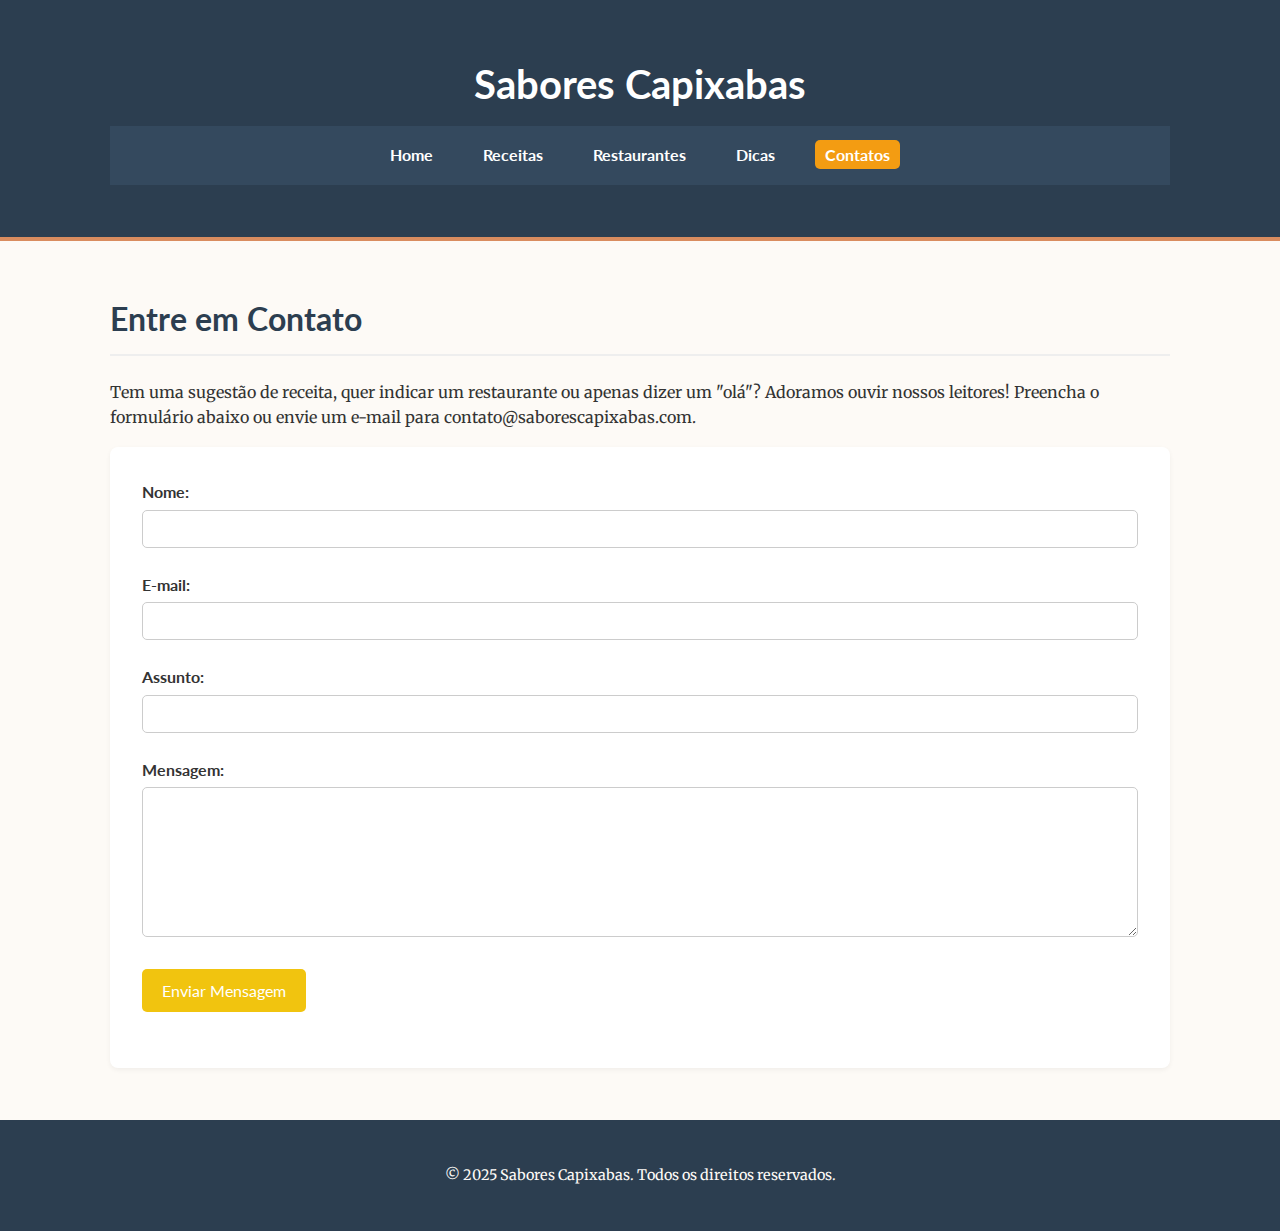
<file: contato.html>
<!DOCTYPE html>
<html lang="pt-br">
<head>
    <meta charset="UTF-8">
    <meta name="viewport" content="width=device-width, initial-scale=1.0">
    <title>Contatos - Sabores Capixabas</title>
    <link rel="preconnect" href="https://fonts.googleapis.com">
    <link rel="preconnect" href="https://fonts.gstatic.com" crossorigin>
    <link href="https://fonts.googleapis.com/css2?family=Merriweather:wght@400;700&family=Lato:wght@400;700&display=swap" rel="stylesheet">
    <link rel="stylesheet" href="style.css">
</head>
<body>
    
    <header>
        <div class="container">
            <h1>Sabores Capixabas</h1>
            <nav>
                <ul>
                    <li><a href="index.html">Home</a></li>
                    <li><a href="receitas.html">Receitas</a></li>
                    <li><a href="restaurantes.html">Restaurantes</a></li>
                    <li><a href="dicas.html">Dicas</a></li>
                    <li><a href="contato.html" class="active">Contatos</a></li>
                </ul>
            </nav>
        </div>
    </header>

    <main>
        <div class="container">
            <h2>Entre em Contato</h2>
            <p>Tem uma sugestão de receita, quer indicar um restaurante ou apenas dizer um "olá"? Adoramos ouvir nossos leitores! Preencha o formulário abaixo ou envie um e-mail para contato@saborescapixabas.com.</p>

            <form action="#" method="POST" class="form-contato">
                <div class="form-grupo">
                    <label for="nome">Nome:</label>
                    <input type="text" id="nome" name="nome" required>
                </div>
                <div class="form-grupo">
                    <label for="email">E-mail:</label>
                    <input type="email" id="email" name="email" required>
                </div>
                <div class="form-grupo">
                    <label for="assunto">Assunto:</label>
                    <input type="text" id="assunto" name="assunto">
                </div>
                <div class="form-grupo">
                    <label for="mensagem">Mensagem:</label>
                    <textarea id="mensagem" name="mensagem" required></textarea>
                </div>
                <div class="form-grupo">
                    <button type="submit" class="botao-enviar">Enviar Mensagem</button>
                </div>
            </form>

        </div>
    </main>

    <footer>
        <div class="container">
            <p>&copy; 2025 Sabores Capixabas. Todos os direitos reservados.</p>
        </div>
    </footer>

<script src="script.js"></script>
</body>
</html>
</file>
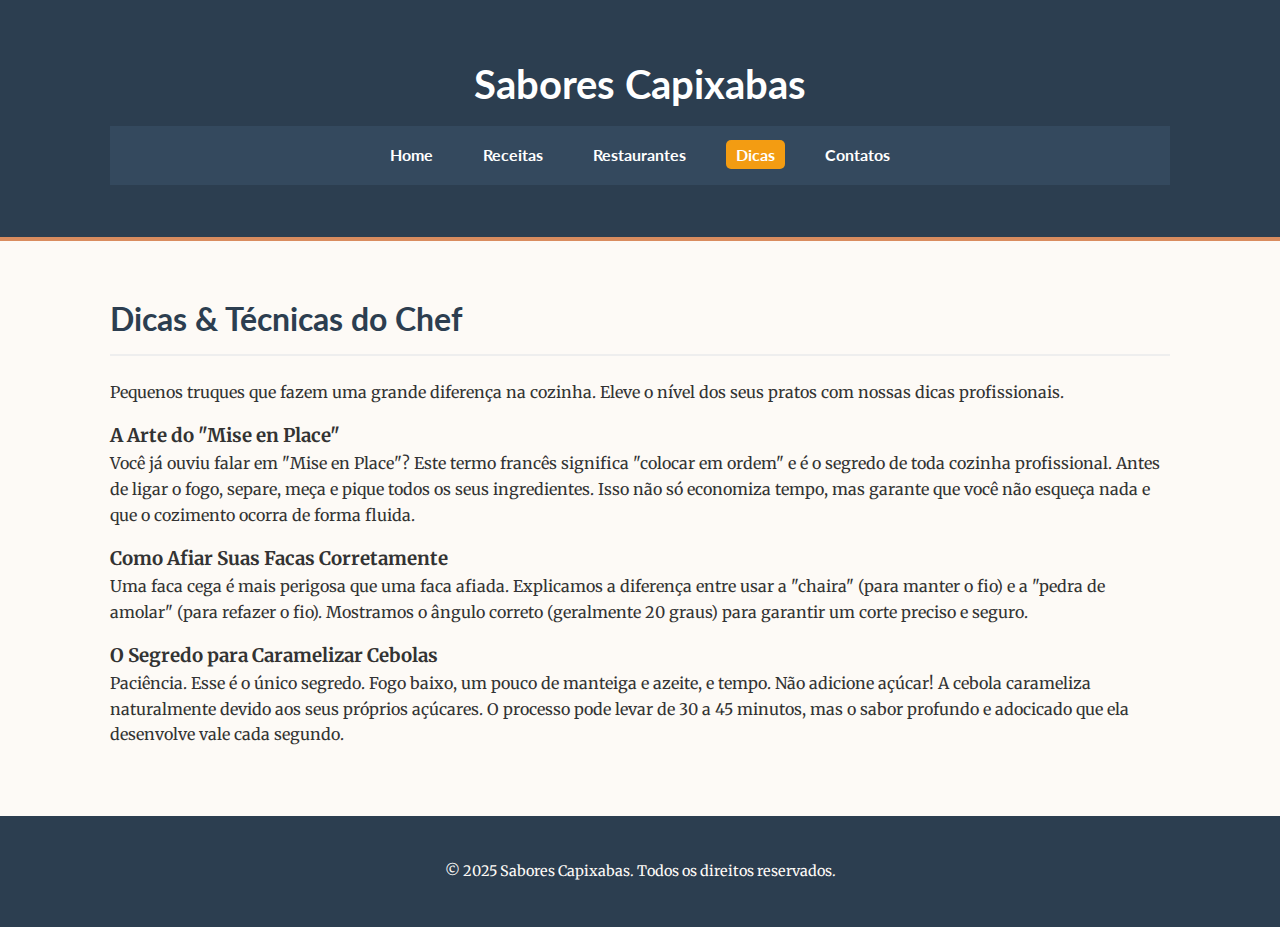
<file: dicas.html>
<!DOCTYPE html>
<html lang="pt-br">
<head>
    <meta charset="UTF-8">
    <meta name="viewport" content="width=device-width, initial-scale=1.0">
    <title>Dicas - Sabores Capixabas</title>
    <link rel="stylesheet" href="style.css">
    <link rel="preconnect" href="https://fonts.googleapis.com">
    <link rel="preconnect" href="https://fonts.gstatic.com" crossorigin>
    <link href="https://fonts.googleapis.com/css2?family=Merriweather:wght@400;700&family=Lato:wght@400;700&display=swap" rel="stylesheet">
</head>
<body>
    
    <header>
        <div class="container">
            <h1>Sabores Capixabas</h1>
            <nav>
                <ul>
                    <li><a href="index.html">Home</a></li>
                    <li><a href="receitas.html">Receitas</a></li>
                    <li><a href="restaurantes.html">Restaurantes</a></li>
                    <li><a href="dicas.html" class="active">Dicas</a></li>
                    <li><a href="contato.html">Contatos</a></li>
                </ul>
            </nav>
        </div>
    </header>

    <main>
        <div class="container">
            <h2>Dicas & Técnicas do Chef</h2>
            <p>Pequenos truques que fazem uma grande diferença na cozinha. Eleve o nível dos seus pratos com nossas dicas profissionais.</p>
            
            <article class="dica-post">
                <h3>A Arte do "Mise en Place"</h3>
                <p>Você já ouviu falar em "Mise en Place"? Este termo francês significa "colocar em ordem" e é o segredo de toda cozinha profissional. Antes de ligar o fogo, separe, meça e pique todos os seus ingredientes. Isso não só economiza tempo, mas garante que você não esqueça nada e que o cozimento ocorra de forma fluida.</p>
            </article>

            <article class="dica-post">
                <h3>Como Afiar Suas Facas Corretamente</h3>
                <p>Uma faca cega é mais perigosa que uma faca afiada. Explicamos a diferença entre usar a "chaira" (para manter o fio) e a "pedra de amolar" (para refazer o fio). Mostramos o ângulo correto (geralmente 20 graus) para garantir um corte preciso e seguro.</p>
            </article>

            <article class="dica-post">
                <h3>O Segredo para Caramelizar Cebolas</h3>
                <p>Paciência. Esse é o único segredo. Fogo baixo, um pouco de manteiga e azeite, e tempo. Não adicione açúcar! A cebola carameliza naturalmente devido aos seus próprios açúcares. O processo pode levar de 30 a 45 minutos, mas o sabor profundo e adocicado que ela desenvolve vale cada segundo.</p>
            </article>

        </div>
    </main>

    <footer>
        <div class="container">
            <p>&copy; 2025 Sabores Capixabas. Todos os direitos reservados.</p>
        </div>
    </footer>
    
<script src="script.js"></script>
</body>
</html>
</file>
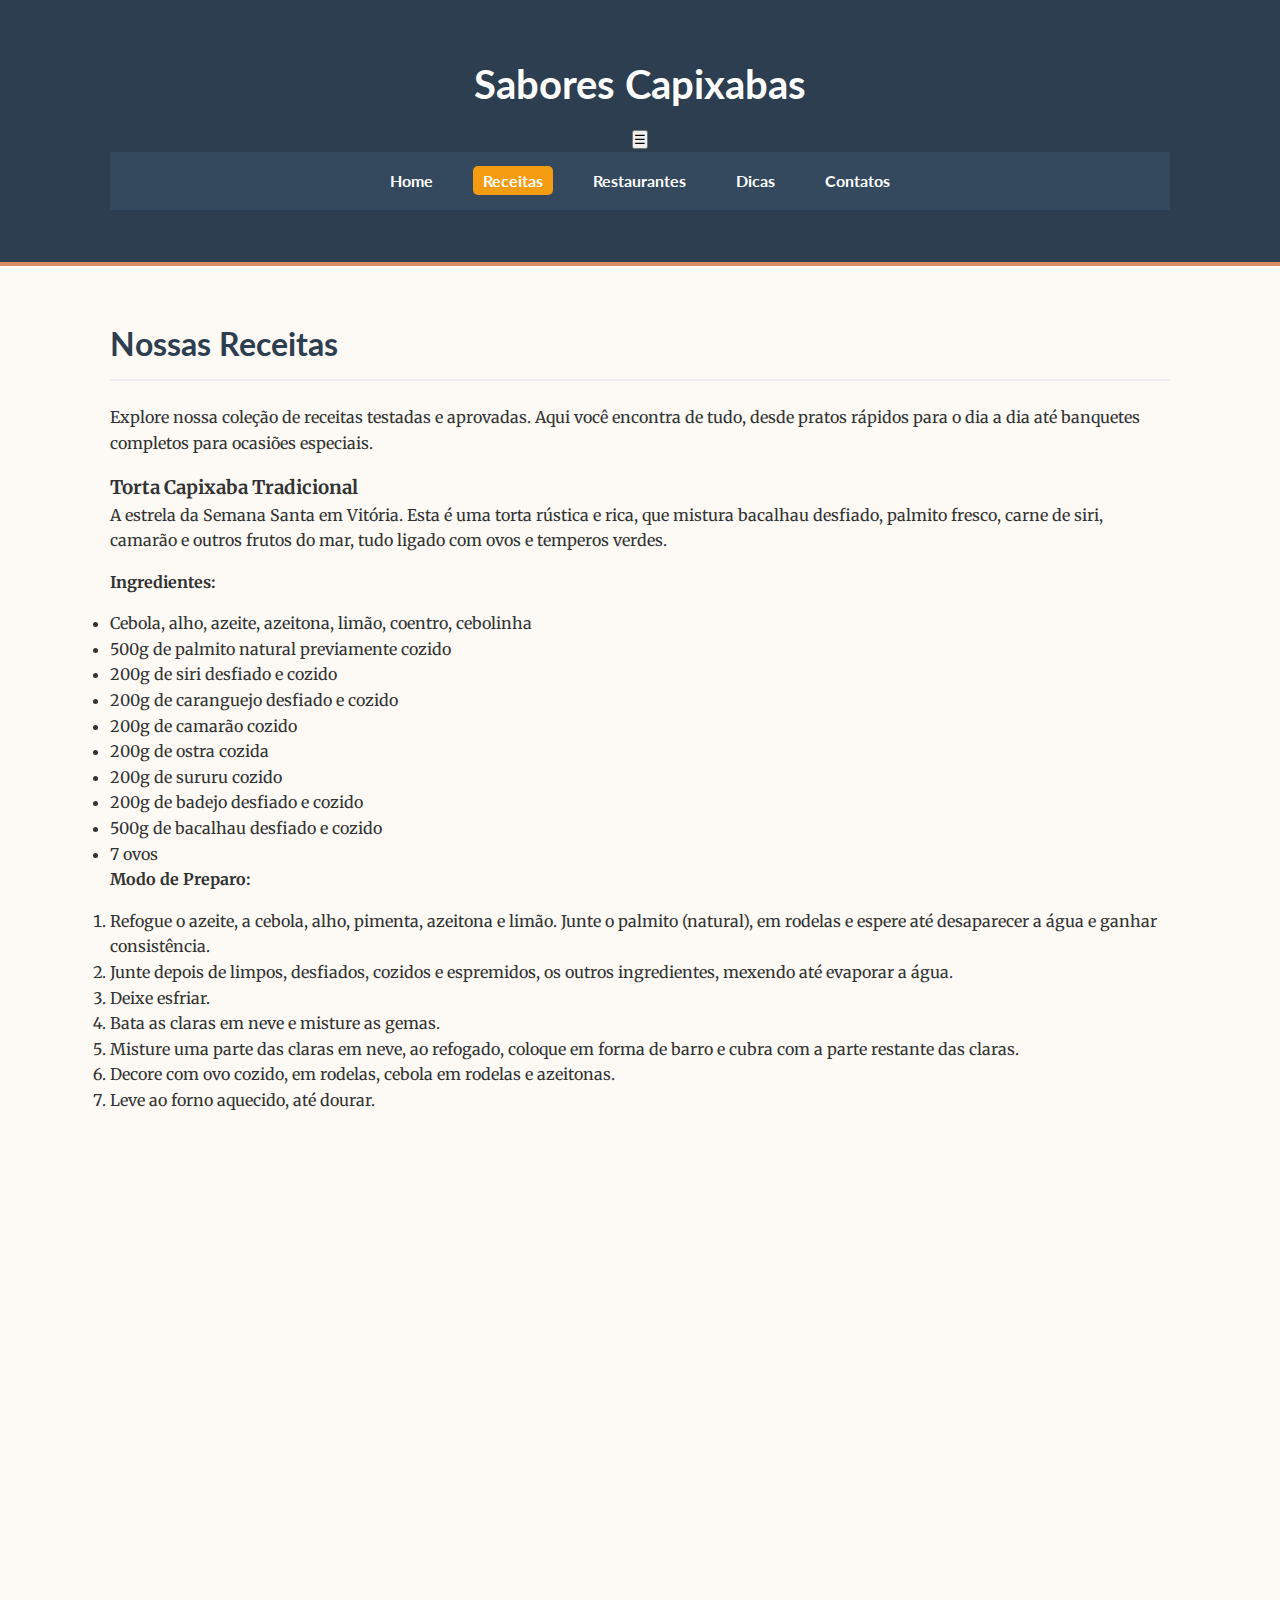
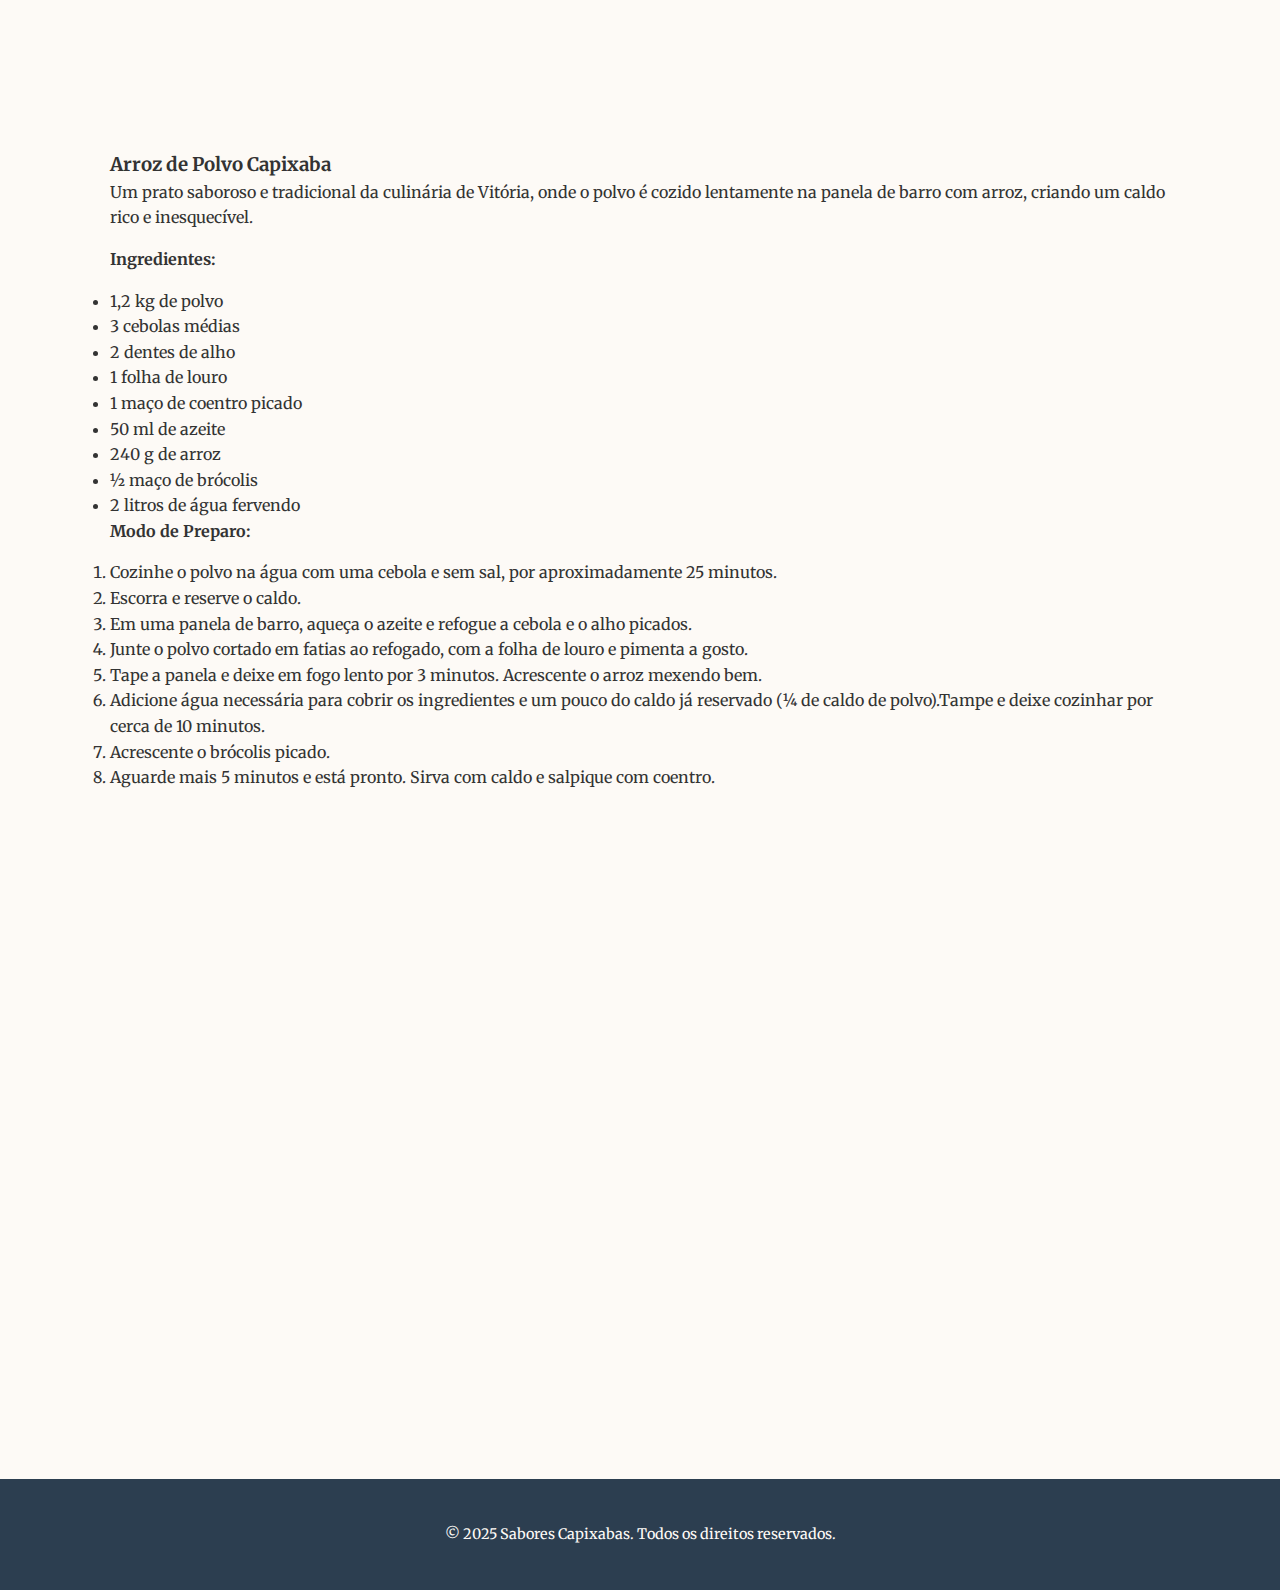
<file: receitas.html>
<!DOCTYPE html>
<html lang="pt-br">
<head>
    <meta charset="UTF-8">
    <meta name="viewport" content="width=device-width, initial-scale=1.0">
    <title>Receitas - Sabores Capixabas</title>
    <link rel="preconnect" href="https://fonts.googleapis.com">
    <link rel="preconnect" href="https://fonts.gstatic.com" crossorigin>
    <link href="https://fonts.googleapis.com/css2?family=Merriweather:wght@400;700&family=Lato:wght@400;700&display=swap" rel="stylesheet">
    
    <link rel="stylesheet" href="style.css">
</head>
<body>
    
    <header>
        <div class="container">
            <h1>Sabores Capixabas</h1>
            
            <button class="menu-toggle" aria-label="Abrir menu">☰</button>

            <nav>
                <ul>
                    <li><a href="index.html">Home</a></li>
                    <li><a href="receitas.html" class="active">Receitas</a></li>
                    <li><a href="restaurantes.html">Restaurantes</a></li>
                    <li><a href="dicas.html">Dicas</a></li>
                    <li><a href="contato.html">Contatos</a></li>
                </ul>
            </nav>
        </div>
    </header>

    <main>
        <div class="container">
            <h2>Nossas Receitas</h2>
            <p>Explore nossa coleção de receitas testadas e aprovadas. Aqui você encontra de tudo, desde pratos rápidos para o dia a dia até banquetes completos para ocasiões especiais.</p>

            <article class="receita-post">
                <h3>Torta Capixaba Tradicional</h3>
                <p>A estrela da Semana Santa em Vitória. Esta é uma torta rústica e rica, que mistura bacalhau desfiado, palmito fresco, carne de siri, camarão e outros frutos do mar, tudo ligado com ovos e temperos verdes.</p>
                
                <p><strong>Ingredientes:</strong></p>
                <ul>
                    <li>Cebola, alho, azeite, azeitona, limão, coentro, cebolinha</li>
                    <li>500g de palmito natural previamente cozido</li>
                    <li>200g de siri desfiado e cozido</li>
                    <li>200g de caranguejo desfiado e cozido</li>
                    <li>200g de camarão cozido</li>
                    <li>200g de ostra cozida</li>
                    <li>200g de sururu cozido</li>
                    <li>200g de badejo desfiado e cozido</li>
                    <li>500g de bacalhau desfiado e cozido</li>
                    <li>7 ovos</li>
                </ul>

                <p><strong>Modo de Preparo:</strong></p>
                <ol>
                    <li>Refogue o azeite, a cebola, alho, pimenta, azeitona e limão. Junte o palmito (natural), em rodelas e espere até desaparecer a água e ganhar consistência.</li>
                    <li>Junte depois de limpos, desfiados, cozidos e espremidos, os outros ingredientes, mexendo até evaporar a água.</li>
                    <li>Deixe esfriar.</li>
                    <li>Bata as claras em neve e misture as gemas.</li>
                    <li>Misture uma parte das claras em neve, ao refogado, coloque em forma de barro e cubra com a parte restante das claras.</li>
                    <li>Decore com ovo cozido, em rodelas, cebola em rodelas e azeitonas.</li>
                    <li>Leve ao forno aquecido, até dourar.</li>
                </ol>

                <div class="video-container">
                    <iframe 
                        src="https://www.youtube.com/embed/LaFBjs2t7MY" 
                        title="Vídeo da receita de Torta Capixaba" 
                        frameborder="0" 
                        allow="accelerometer; autoplay; clipboard-write; encrypted-media; gyroscope; picture-in-picture" 
                        allowfullscreen>
                    </iframe>
                </div>
            </article>
            <article class="receita-post">
                <h3>Arroz de Polvo Capixaba</h3>
                <p>Um prato saboroso e tradicional da culinária de Vitória, onde o polvo é cozido lentamente na panela de barro com arroz, criando um caldo rico e inesquecível.</p>

                <p><strong>Ingredientes:</strong></p>
                <ul>
                    <li>1,2 kg de polvo</li>
                    <li>3 cebolas médias</li>
                    <li>2 dentes de alho</li>
                    <li>1 folha de louro</li>
                    <li>1 maço de coentro picado</li>
                    <li>50 ml de azeite</li>
                    <li>240 g de arroz</li>
                    <li>½ maço de brócolis</li>
                    <li>2 litros de água fervendo</li>
                </ul>

                <p><strong>Modo de Preparo:</strong></p>
                <ol>
                    <li>Cozinhe o polvo na água com uma cebola e sem sal, por aproximadamente 25 minutos.</li>
                    <li>Escorra e reserve o caldo.</li>
                    <li>Em uma panela de barro, aqueça o azeite e refogue a cebola e o alho picados.</li>
                    <li>Junte o polvo cortado em fatias ao refogado, com a folha de louro e pimenta a gosto.</li>
                    <li>Tape a panela e deixe em fogo lento por 3 minutos. Acrescente o arroz mexendo bem.</li>
                    <li>Adicione água necessária para cobrir os ingredientes e um pouco do caldo já reservado (¼ de caldo de polvo).Tampe e deixe cozinhar por cerca de 10 minutos.</li>
                    <li>Acrescente o brócolis picado.</li>
                    <li>Aguarde mais 5 minutos e está pronto. Sirva com caldo e salpique com coentro.</li>
                </ol>

                <div class="video-container">
                    <iframe 
                        src="https://www.youtube.com/embed/f3bLWuNtRow" 
                        title="Vídeo da receita de Arroz de Polvo Capixaba" 
                        frameborder="0" 
                        allow="accelerometer; autoplay; clipboard-write; encrypted-media; gyroscope; picture-in-picture" 
                        allowfullscreen>
                    </iframe>
                </div>
            </article>
            </div>
    </main>

    <footer>
        <div class="container">
            <p>&copy; 2025 Sabores Capixabas. Todos os direitos reservados.</p>
        </div>
    </footer>

    <script src="script.js"></script>
</body>
</html>
</file>
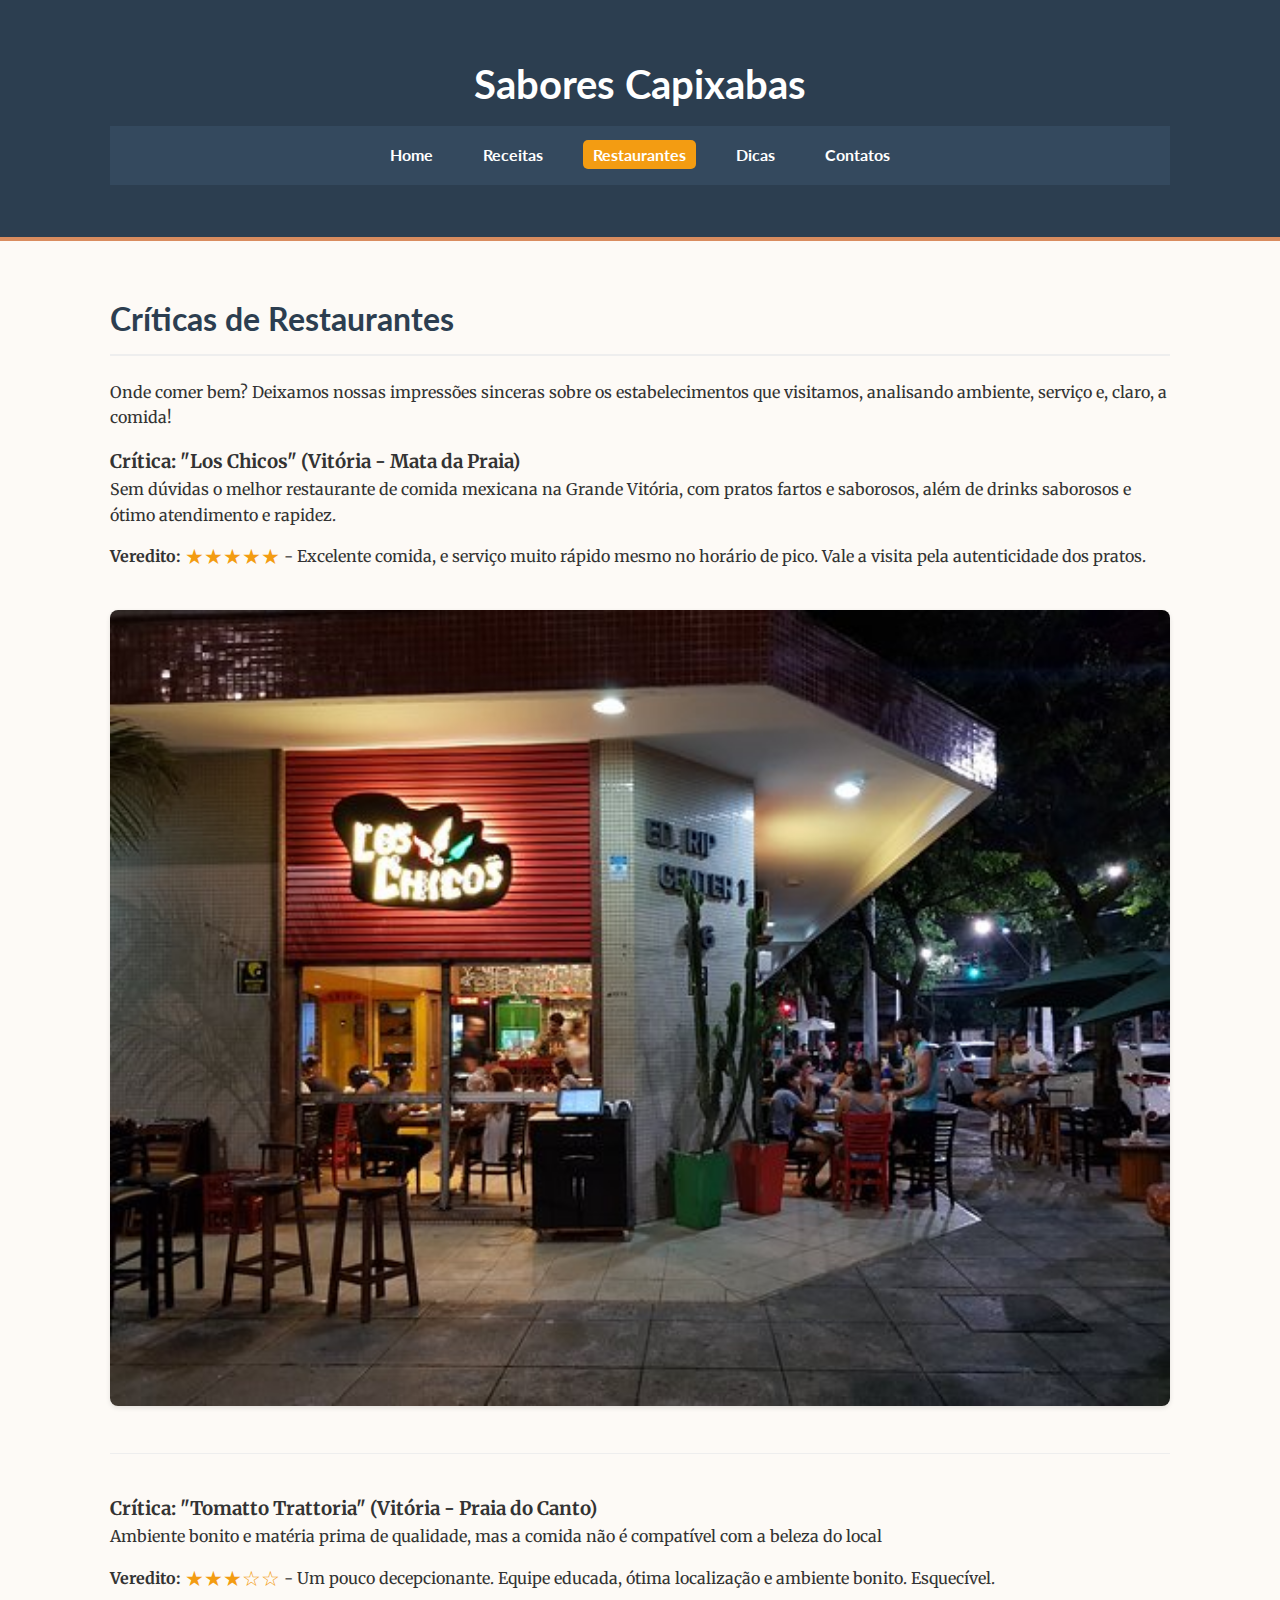
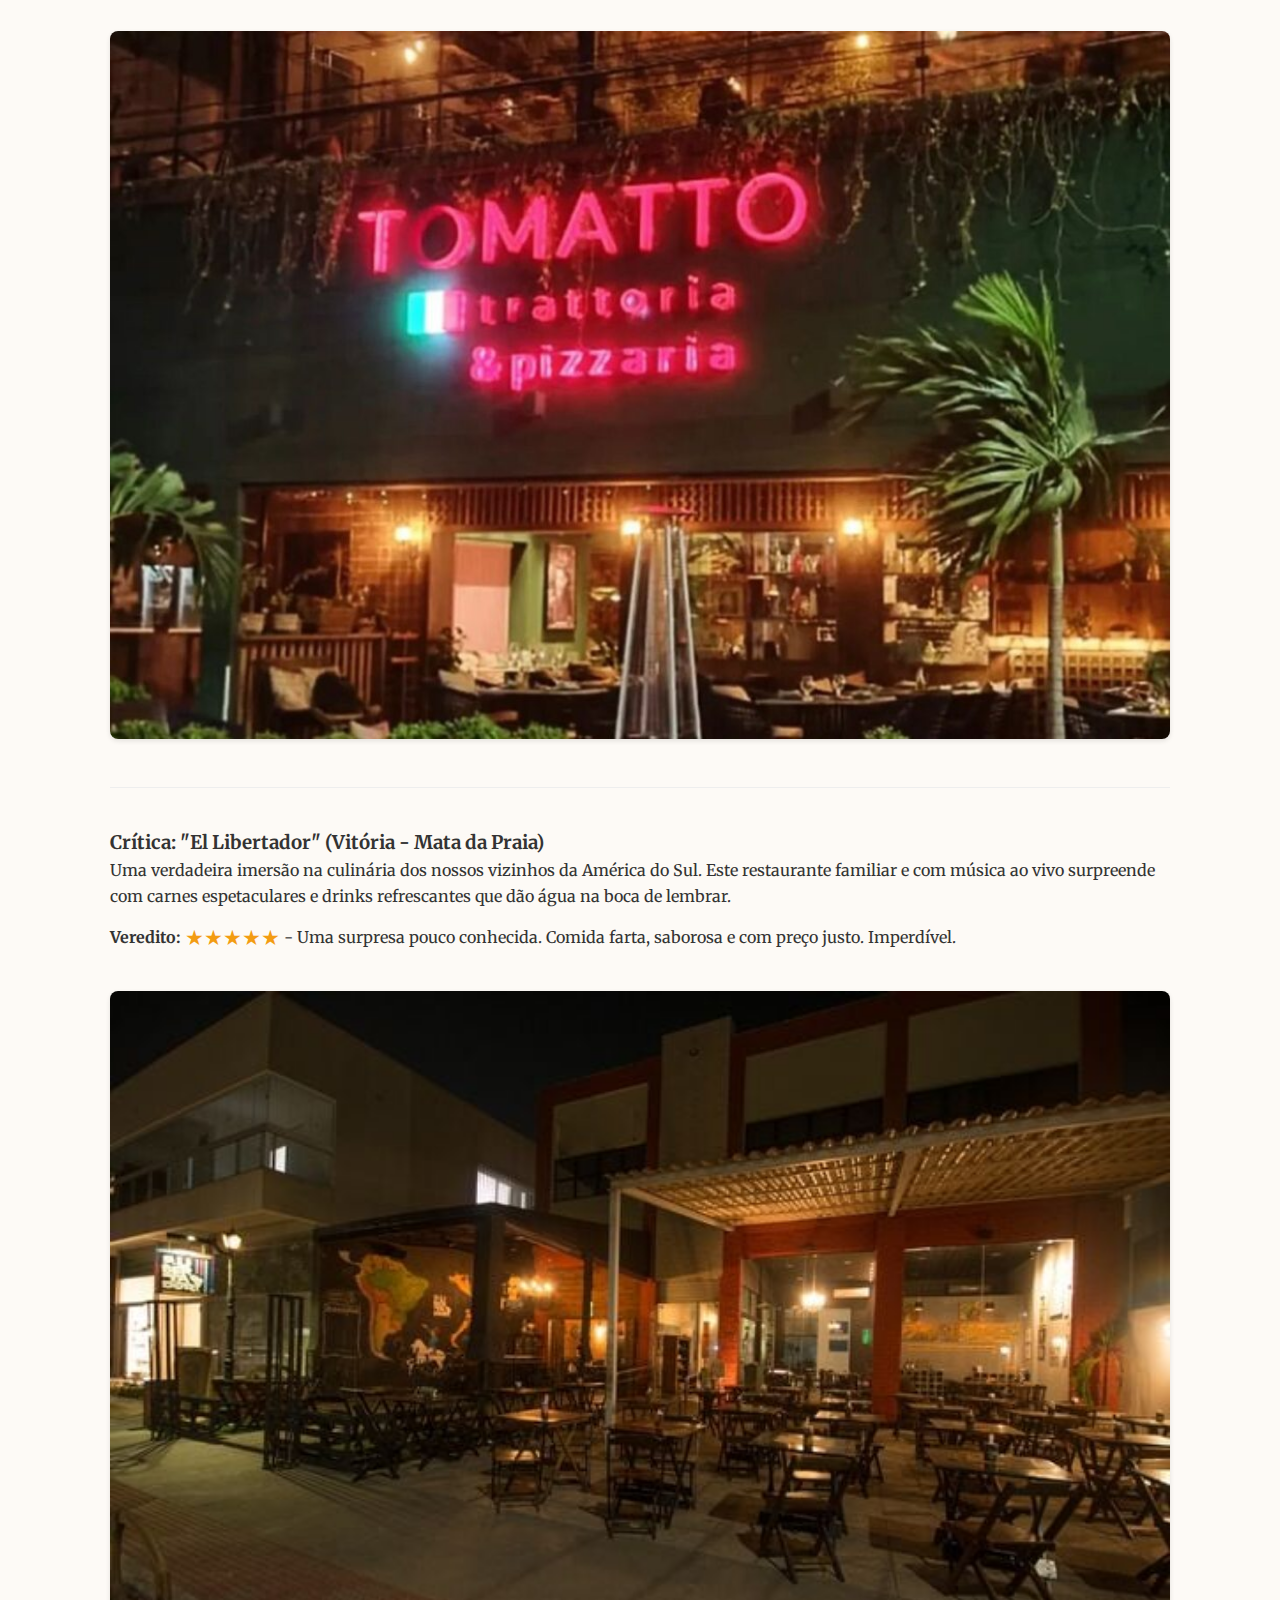
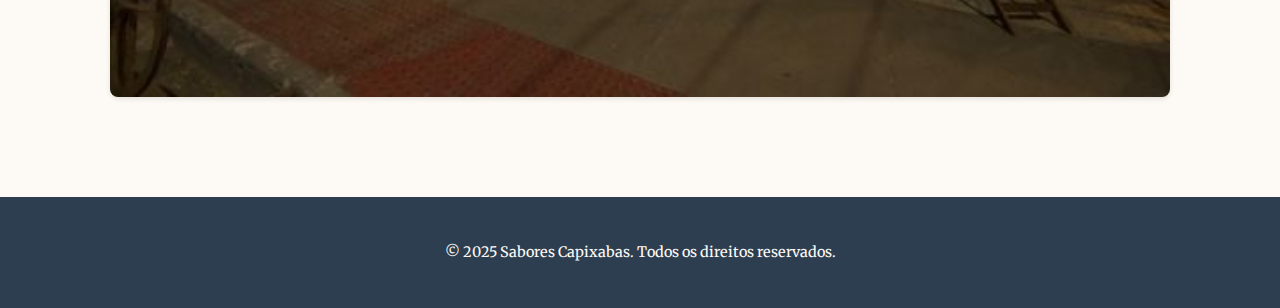
<file: restaurantes.html>
<!DOCTYPE html>
<html lang="pt-br">
<head>
    <meta charset="UTF-8">
    <meta name="viewport" content="width=device-width, initial-scale=1.0">
    <title>Restaurantes - Sabores Capixabas</title>
    <link rel="preconnect" href="https://fonts.googleapis.com">
    <link rel="preconnect" href="https://fonts.gstatic.com" crossorigin>
    <link href="https://fonts.googleapis.com/css2?family=Merriweather:wght@400;700&family=Lato:wght@400;700&display=swap" rel="stylesheet">
    <link rel="stylesheet" href="style.css">
</head>
<body>
    
    <header>
        <div class="container">
            <h1>Sabores Capixabas</h1>
            <nav>
                <ul>
                    <li><a href="index.html">Home</a></li>
                    <li><a href="receitas.html">Receitas</a></li>
                    <li><a href="restaurantes.html" class="active">Restaurantes</a></li>
                    <li><a href="dicas.html">Dicas</a></li>
                    <li><a href="contato.html">Contatos</a></li>
                </ul>
            </nav>
        </div>
    </header>

    <main>
        <div class="container">
            <h2>Críticas de Restaurantes</h2>
            <p>Onde comer bem? Deixamos nossas impressões sinceras sobre os estabelecimentos que visitamos, analisando ambiente, serviço e, claro, a comida!</p>

            <article class="critica-post">
                <h3>Crítica: "Los Chicos" (Vitória - Mata da Praia)</h3>
                <p>Sem dúvidas o melhor restaurante de comida mexicana na Grande Vitória, com pratos fartos e saborosos, além de drinks saborosos e ótimo atendimento e rapidez.</p>
                <p><strong>Veredito:</strong> <span class="rating-stars">★★★★★</span> - Excelente comida, e serviço muito rápido mesmo no horário de pico. Vale a visita pela autenticidade dos pratos.</p>                
            
                <img src="img/loschicos.jpg" alt="Foto do restaurante Los Chicos" class="img-critica">
            </article>

            <article class="critica-post">
                <h3>Crítica: "Tomatto Trattoria" (Vitória - Praia do Canto)</h3>
                <p>Ambiente bonito e matéria prima de qualidade, mas a comida não é compatível com a beleza do local</p>
                <p><strong>Veredito:</strong> <span class="rating-stars">★★★☆☆</span> - Um pouco decepcionante. Equipe educada, ótima localização e ambiente bonito. Esquecível.</p>                
                
                <img src="img/tomatto.jpeg" alt="Foto do restaurante Tomatto" class="img-critica">
            </article>

            <article class="critica-post">
                <h3>Crítica: "El Libertador" (Vitória - Mata da Praia)</h3>
                <p>Uma verdadeira imersão na culinária dos nossos vizinhos da América do Sul. Este restaurante familiar e com música ao vivo surpreende com carnes espetaculares e drinks refrescantes que dão água na boca de lembrar.</p>
                <p><strong>Veredito:</strong> <span class="rating-stars">★★★★★</span> - Uma surpresa pouco conhecida. Comida farta, saborosa e com preço justo. Imperdível.</p>            
            
                <img src="img/elLibertador.jpeg" alt="Foto do restaurante El Libertador" class="img-critica">
            </article>

        </div>
    </main>

    <footer>
        <div class="container">
            <p>&copy; 2025 Sabores Capixabas. Todos os direitos reservados.</p>
        </div>
    </footer>

<script src="script.js"></script>
</body>
</html>
</file>
<file: style.css>
/* Reset básico e Definições Globais */
* {
    margin: 0;
    padding: 0;
    box-sizing: border-box;
}

body {
    font-family: 'Merriweather', serif; /* Nova fonte para textos corridos */
    line-height: 1.6;
    background-color: #fdfaf6;
    color: #333;
    display: flex;
    flex-direction: column;
    min-height: 100vh;
}

.container {
    width: 90%;
    max-width: 1100px;
    margin: 0 auto;
    padding: 20px;
}

/* 1. Header (Cabeçalho) */
header {
    background-color: #2c3e50; /* Marrom escuro, como café */
    color: #fff;
    padding: 2rem 0;
    text-align: center;
    border-bottom: 4px solid #d98c5f; /* Laranja/Terracota */
}

header h1 {
    font-family: 'Lato', sans-serif; /* Nova fonte para títulos */
    font-size: 2.5rem;
    margin-bottom: 10px;
}



/* 2. Navegação (Menu) */
nav {
    background-color: #34495e; /* Marrom médio */
    padding: 1rem 0;
}

nav ul {
    list-style: none;
    display: flex;
    justify-content: center;
}

nav ul li {
    margin: 0 15px;
}

nav ul li a {
    color: #fff;
    text-decoration: none;
    font-family: 'Lato', sans-serif;
    font-weight: bold;
    font-size: 1rem;
    padding: 5px 10px;
    border-radius: 5px;
    transition: background-color 0.3s ease;
}

nav ul li a:hover,
nav ul li a.active {
    background-color: #F39C12; /* Destaque laranja ao passar o mouse ou na página ativa */
}

/* 3. Main (Conteúdo Principal) */
main {
    flex-grow: 1; /* Faz o main crescer para empurrar o footer para baixo */
    padding: 2rem 0;
}

main h2 {
    font-family: 'Lato', sans-serif;
    color: #2c3e50;
    font-size: 2rem;
    margin-bottom: 1.5rem;
    border-bottom: 2px solid #eee;
    padding-bottom: 10px;
}

main p {
    margin-bottom: 1rem;
}

/* Estilos específicos da Página Home */

/* Seção Sobre (Resumo) */
.sobre {
    background-color: #fff;
    padding: 2rem;
    border-radius: 8px;
    margin-bottom: 2rem;
    box-shadow: 0 2px 5px rgba(0,0,0,0.05);
}

/* Seção Destaques (Conteúdos) */
.destaques-container {
    display: flex;
    justify-content: space-between;
    gap: 2rem; /* Espaçamento entre os blocos */
}

.destaque-item {
    flex-basis: 31%; /* Divide em 3 colunas com espaço */
    background-color: #fff;
    border-radius: 8px;
    box-shadow: 0 2px 5px rgba(0,0,0,0.1);
    overflow: hidden; /* Para o radius funcionar na imagem */
    text-align: center;
}

.destaque-item img {
    width: 100%;
    height: 200px;
    object-fit: cover; /* Garante que a imagem cubra o espaço */
    display: block;
    transition: transform 0.3s ease;
}

.destaque-item a:hover img {
    transform: scale(1.05); /* Efeito de zoom na imagem */
}

.destaque-item h3 {
    font-family: 'Lato', sans-serif;
    color: #F1C40F;
    margin: 1rem 0 0.5rem 0;
}

.destaque-item p {
    padding: 0 1rem 1rem 1rem;
    font-size: 0.9rem;
}

/* Estilos da Página de Contato */
.form-contato {
    background: #fff;
    padding: 2rem;
    border-radius: 8px;
    box-shadow: 0 2px 5px rgba(0,0,0,0.05);
}

.form-grupo {
    margin-bottom: 1.5rem;
}

.form-grupo label {
    display: block;
    margin-bottom: 5px;
    font-weight: bold;
    font-family: 'Lato', sans-serif;
}

.form-grupo input,
.form-grupo textarea {
    width: 100%;
    padding: 10px;
    border: 1px solid #ccc;
    border-radius: 5px;
    font-family: 'Georgia', serif;
}

.form-grupo textarea {
    height: 150px;
    resize: vertical;
}

.botao-enviar {
    background-color: #F1C40F;
    color: white;
    padding: 12px 20px;
    border: none;
    border-radius: 5px;
    cursor: pointer;
    font-size: 1rem;
    font-family: 'Lato', sans-serif;
    transition: background-color 0.3s ease;
}

.botao-enviar:hover {
    background-color: #E67E22;
}


/* 4. Footer (Rodapé) */
footer {
    background-color: #2c3e50;
    color: #fdfaf6;
    text-align: center;
    padding: 1.5rem 0;
    margin-top: auto; /* Garante que o rodapé fique no final */
}

footer p {
    font-size: 0.9rem;
}

/* Adicionar ao final do style.css */

/* Transição suave para links e botões */
nav ul li a,
.botao-enviar {
    transition: background-color 0.3s ease, color 0.3s ease;
}

/* Efeito de "elevar" nos cards da home */
.destaque-item {
    transition: transform 0.3s ease, box-shadow 0.3s ease;
}

.destaque-item:hover {
    transform: translateY(-5px); /* Move o card 5px para cima */
    box-shadow: 0 8px 15px rgba(0,0,0,0.1); /* Sombra mais pronunciada */
}

/* Garante que o zoom da imagem (que você já tinha) funcione bem */
.destaque-item a:hover img {
    transform: scale(1.05);
}

.video-container {
    position: relative;
    padding-bottom: 56.25%; /* Proporção 16:9 (9 / 16 = 0.5625) */
    height: 0;
    overflow: hidden;
    max-width: 100%;
    margin-top: 1.5rem; /* Um espaço acima do vídeo */
    margin-bottom: 1rem; /* Um espaço abaixo do vídeo */
    border-radius: 8px; /* Borda arredondada opcional */
}

.video-container iframe {
    position: absolute;
    top: 0;
    left: 0;
    width: 100%;
    height: 100%;
}

/* --- Estilos da Página de Críticas --- */

/* Estiliza as estrelas de avaliação */
.rating-stars {
    color: #F39C12; /* Laranja-Sol da nossa paleta */
    font-size: 1.3rem; /* Tamanho um pouco maior */
    line-height: 1;
    display: inline-block;
    vertical-align: middle; /* Alinha melhor com o texto */
}

/* Estiliza as imagens das críticas */
.img-critica {
    width: 100%;
    height: auto; /* Mantém a proporção */
    border-radius: 8px; /* Borda arredondada */
    margin-top: 1.5rem; /* Espaço acima da imagem */
    box-shadow: 0 2px 5px rgba(0,0,0,0.1); /* Sombra suave */
}

/* Adiciona um espaçamento extra entre os posts de crítica */
.critica-post {
    margin-bottom: 2.5rem;
    padding-bottom: 2.5rem;
    border-bottom: 1px solid #eee;
}

.critica-post:last-of-type {
    border-bottom: none;
    margin-bottom: 0;
}
</file>
